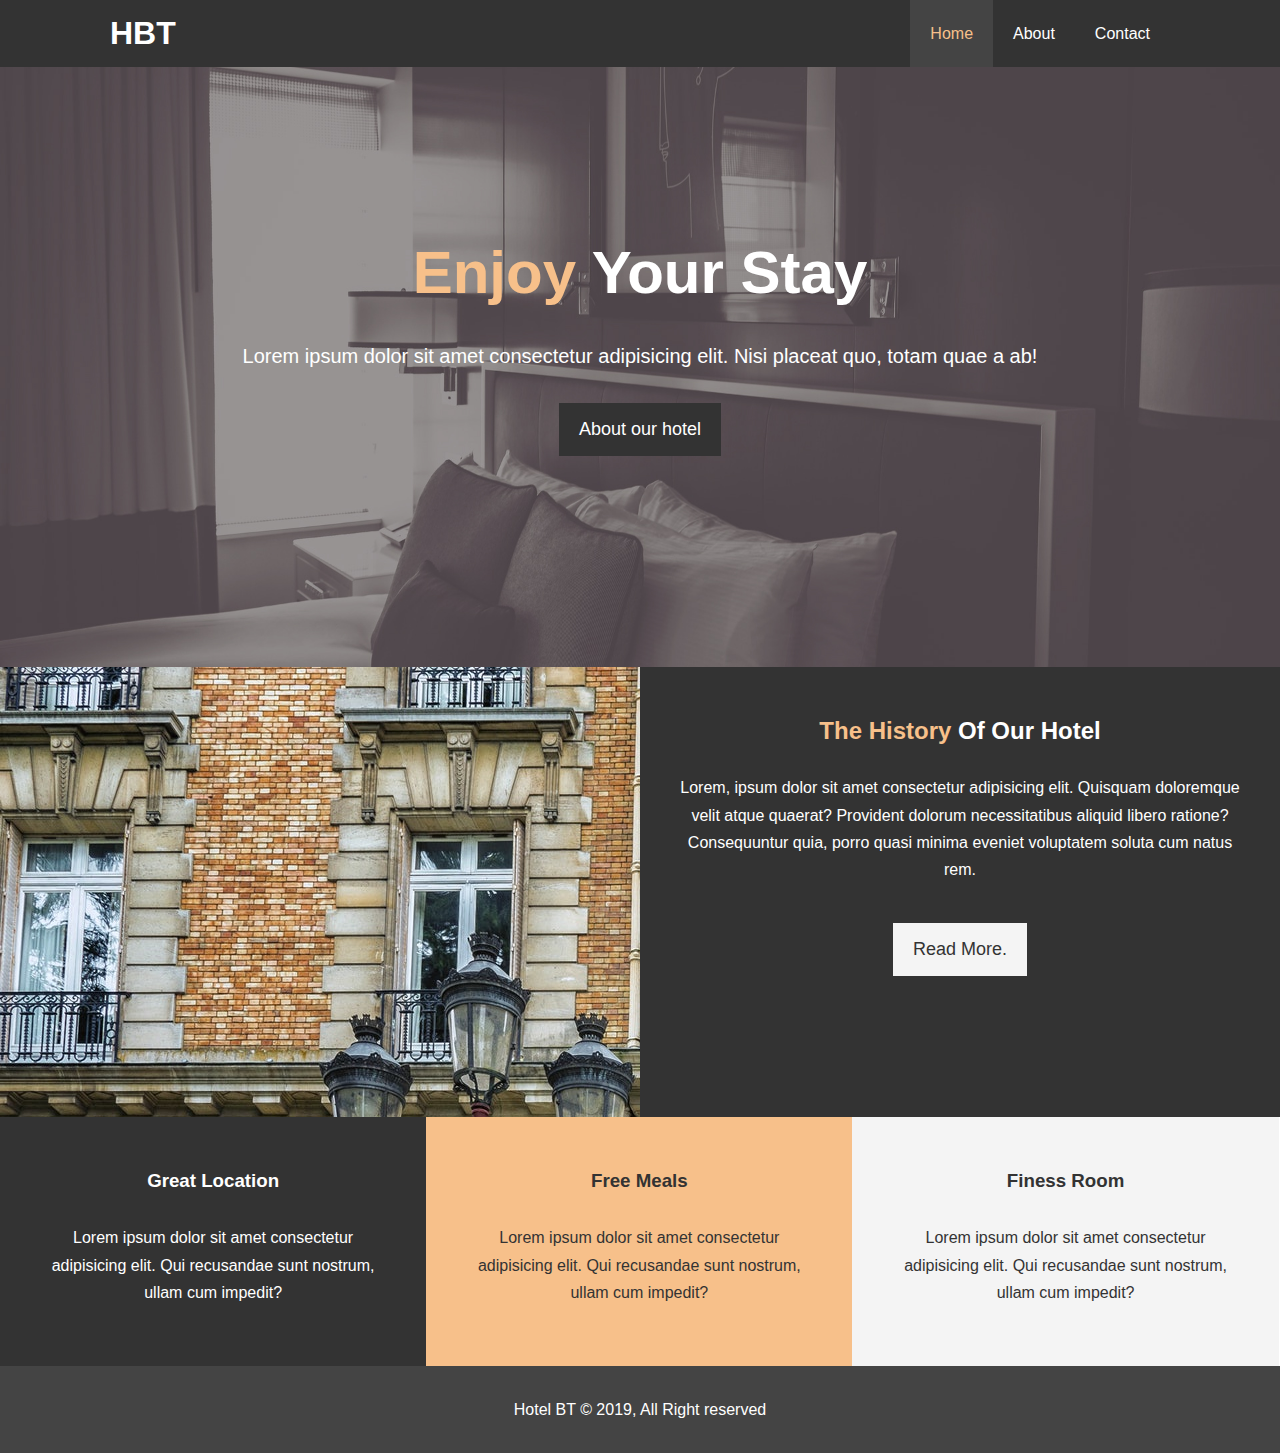
<file: index.html>
<!DOCTYPE html>
<html lang="en">
  <head>
    <meta charset="UTF-8" />
    <meta name="viewport" content="width=device-width, initial-scale=1.0" />
    <meta http-equiv="X-UA-Compatible" content="ie=edge" />
    <meta
      name="description"
      content="Welcome to the most extraordinary hotel in Boston"
    />
    <meta name="keywords" content="hotel, boston hotel, new england hotel" />
    <link
      rel="stylesheet"
      href="https://use.fontawesome.com/releases/v5.7.1/css/all.css"
      integrity="sha384-fnmOCqbTlWIlj8LyTjo7mOUStjsKC4pOpQbqyi7RrhN7udi9RwhKkMHpvLbHG9Sr"
      crossorigin="anonymous"
    />
    <link rel="stylesheet" href="css/style.css" />
    <link
      rel="stylesheet"
      media="screen and (max-width: 768px)"
      href="css/mobile.css"
    />
    <title>Hotel BT | Welcome</title>
  </head>

  <body>
    <header>
      <nav id="navbar">
        <div class="container">
          <h1 class="logo"><a href="#">HBT</a></h1>
          <ul>
            <li><a class="current" href="index.html">Home</a></li>
            <li><a href="about.html">About</a></li>
            <li><a href="contact.html">Contact</a></li>
          </ul>
        </div>
      </nav>
      <div id="showcase">
        <div class="container">
          <div class="showcase-content">
            <h1><span class="text-primary">Enjoy</span> Your Stay</h1>
            <p class="lead">
              Lorem ipsum dolor sit amet consectetur adipisicing elit. Nisi
              placeat quo, totam quae a ab!
            </p>
            <a class="btn" href="about.html">About our hotel</a>
          </div>
        </div>
      </div>
    </header>

    <section id="home-info" class="bg-dark">
      <div class="info-img"></div>
      <div class="info-content">
        <h2><span class="text-primary">The History</span> Of Our Hotel</h2>
        <p>
          Lorem, ipsum dolor sit amet consectetur adipisicing elit. Quisquam
          doloremque velit atque quaerat? Provident dolorum necessitatibus
          aliquid libero ratione? Consequuntur quia, porro quasi minima eveniet
          voluptatem soluta cum natus rem.
        </p>
        <a href="about.html" class="btn btn-light">Read More.</a>
      </div>
    </section>

    <section id="features">
      <div class="box bg-dark">
        <i class="fas fa-hotel fa-3x"></i>
        <h3>Great Location</h3>
        <p>
          Lorem ipsum dolor sit amet consectetur adipisicing elit. Qui
          recusandae sunt nostrum, ullam cum impedit?
        </p>
      </div>
      <div class="box bg-primary">
        <i class="fas fa-utensils fa-3x"></i>
        <h3>Free Meals</h3>
        <p>
          Lorem ipsum dolor sit amet consectetur adipisicing elit. Qui
          recusandae sunt nostrum, ullam cum impedit?
        </p>
      </div>
      <div class="box bg-light">
        <i class="fas fa-dumbbell fa-3x"></i>
        <h3>Finess Room</h3>
        <p>
          Lorem ipsum dolor sit amet consectetur adipisicing elit. Qui
          recusandae sunt nostrum, ullam cum impedit?
        </p>
      </div>
    </section>
    <div class="clr"></div>
    <footer id="main-footer">
      <p>Hotel BT &copy; 2019, All Right reserved</p>
    </footer>
  </body>
</html>
</file>
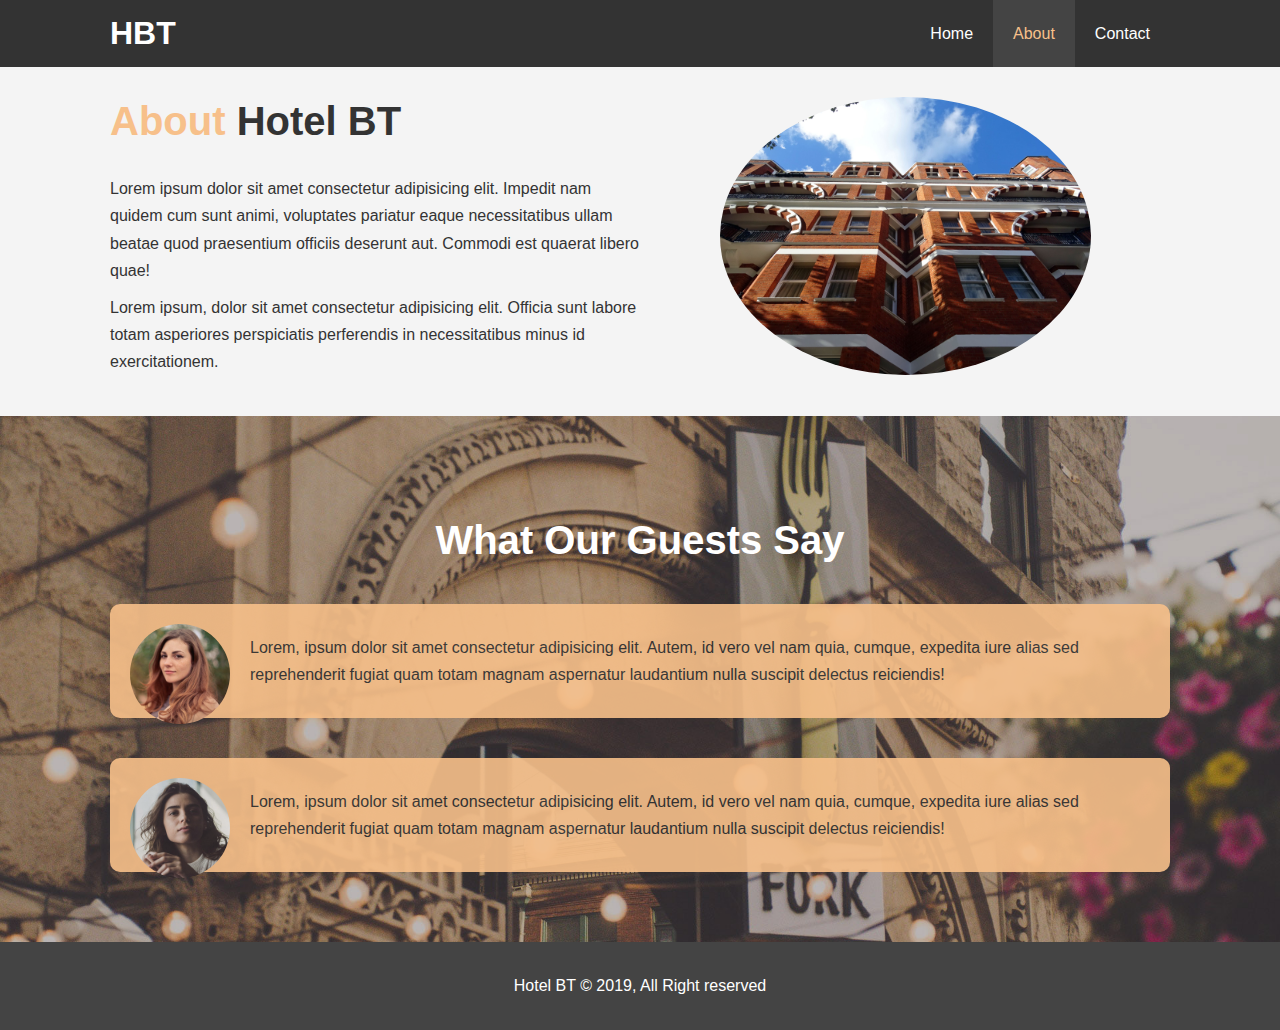
<file: about.html>
<!DOCTYPE html>
<html lang="en">
  <head>
    <meta charset="UTF-8" />
    <meta name="viewport" content="width=device-width, initial-scale=1.0" />
    <meta http-equiv="X-UA-Compatible" content="ie=edge" />
    <meta
      name="description"
      content="Welcome to the most extraordinary hotel in Boston"
    />
    <meta name="keywords" content="hotel, boston hotel, new england hotel" />
    <link rel="stylesheet" href="css/style.css" />
    <link
      rel="stylesheet"
      media="screen and (max-width: 768px)"
      href="css/mobile.css"
    />
    <title>Hotel BT | About</title>
  </head>

  <body>
    <header>
      <nav id="navbar">
        <div class="container">
          <h1 class="logo"><a href="#">HBT</a></h1>
          <ul>
            <li><a href="index.html">Home</a></li>
            <li><a class="current" href="about.html">About</a></li>
            <li><a href="contact.html">Contact</a></li>
          </ul>
        </div>
      </nav>
    </header>

    <section id="about-info" class="bg-light py-3">
      <div class="container">
        <div class="info-left">
          <h1 class="l-heading">
            <span class="text-primary">About</span> Hotel BT
          </h1>
          <p>
            Lorem ipsum dolor sit amet consectetur adipisicing elit. Impedit nam
            quidem cum sunt animi, voluptates pariatur eaque necessitatibus
            ullam beatae quod praesentium officiis deserunt aut. Commodi est
            quaerat libero quae!
          </p>
          <p>
            Lorem ipsum, dolor sit amet consectetur adipisicing elit. Officia
            sunt labore totam asperiores perspiciatis perferendis in
            necessitatibus minus id exercitationem.
          </p>
        </div>
        <div class="info-right">
          <img src="./images/photo-2.jpg" alt="" />
        </div>
      </div>
    </section>
    <div class="clr"></div>
    <section id="testimonials" class="py-3">
      <div class="container">
        <h2 class="l-heading">What Our Guests Say</h2>
        <div class="testimonial bg-primary">
          <img src="./images/person-1.jpg" alt="Samantha" />
          <p>
            Lorem, ipsum dolor sit amet consectetur adipisicing elit. Autem, id
            vero vel nam quia, cumque, expedita iure alias sed reprehenderit
            fugiat quam totam magnam aspernatur laudantium nulla suscipit
            delectus reiciendis!
          </p>
        </div>
        <div class="testimonial bg-primary">
          <img src="./images/person-2.jpg" alt="Jen" />
          <p>
            Lorem, ipsum dolor sit amet consectetur adipisicing elit. Autem, id
            vero vel nam quia, cumque, expedita iure alias sed reprehenderit
            fugiat quam totam magnam aspernatur laudantium nulla suscipit
            delectus reiciendis!
          </p>
        </div>
      </div>
      <div class="clr"></div>
    </section>
    <footer id="main-footer">
      <p>Hotel BT &copy; 2019, All Right reserved</p>
    </footer>
  </body>
</html>
</file>
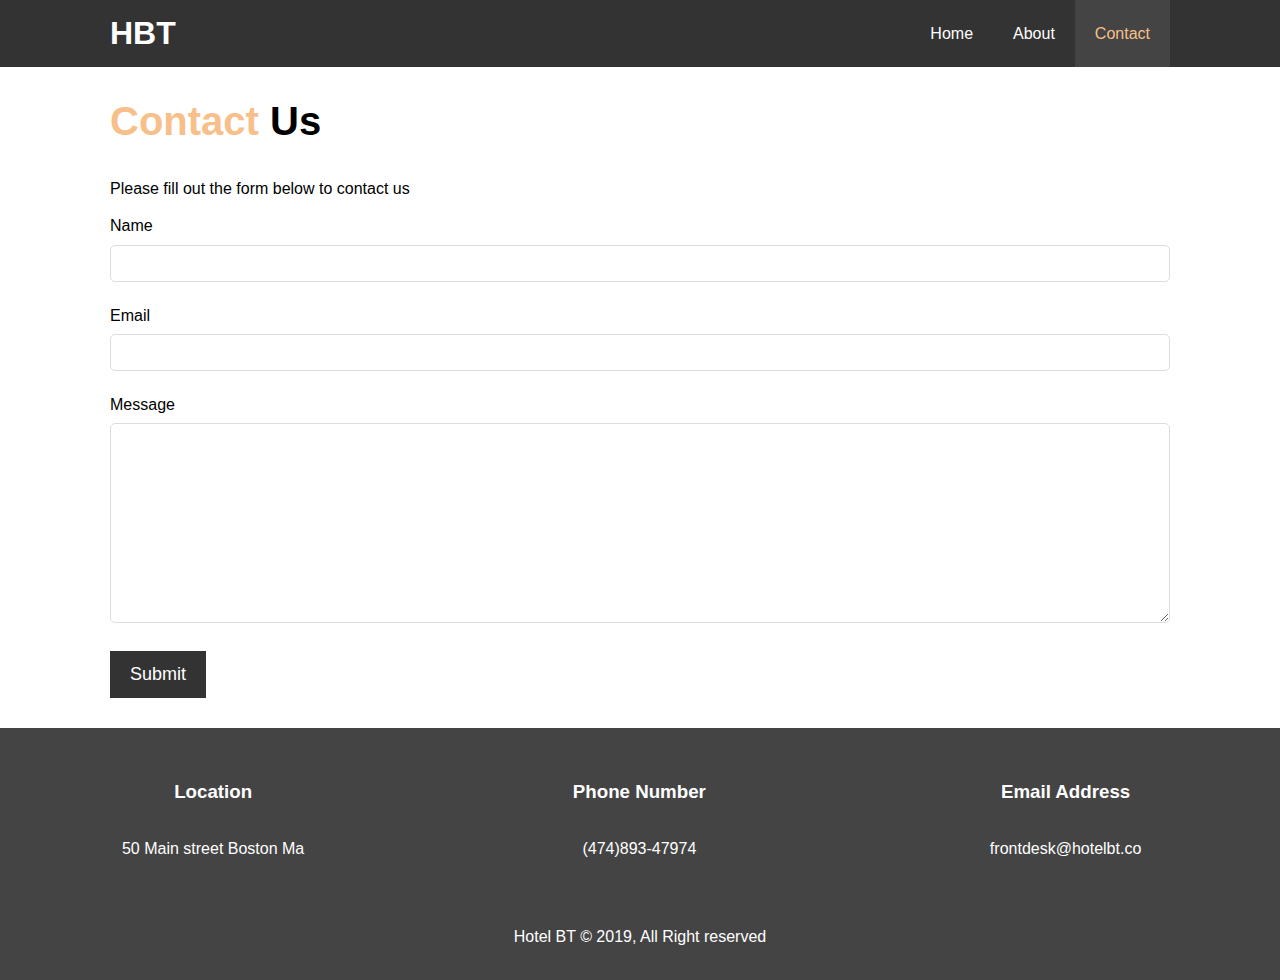
<file: contact.html>
<!DOCTYPE html>
<html lang="en">

<head>
    <meta charset="UTF-8">
    <meta name="viewport" content="width=device-width, initial-scale=1.0">
    <meta http-equiv="X-UA-Compatible" content="ie=edge">
    <meta name="description" content="Welcome to the most extraordinary hotel in Boston">
    <meta name="keywords" content="hotel, boston hotel, new england hotel">
    <link rel="stylesheet" href="https://use.fontawesome.com/releases/v5.7.1/css/all.css" integrity="sha384-fnmOCqbTlWIlj8LyTjo7mOUStjsKC4pOpQbqyi7RrhN7udi9RwhKkMHpvLbHG9Sr"
        crossorigin="anonymous">
    <link rel="stylesheet" href="css/style.css">
    <link
      rel="stylesheet"
      media="screen and (max-width: 768px)"
      href="css/mobile.css"
    />
    <title>Hotel BT | About</title>
</head>

<body>
    <header>
        <nav id="navbar">
            <div class="container">
                <h1 class="logo"><a href="#">HBT</a></h1>
                <ul>
                    <li><a href="index.html">Home</a></li>
                    <li><a href="about.html">About</a></li>
                    <li><a class="current" href="contact.html">Contact</a></li>
                </ul>
            </div>
        </nav>
    </header>

    <section id="contact-form" class="py-3">
        <div class="container">
            <h1 class="l-heading">
                <span class="text-primary">Contact</span> Us
            </h1>
            <p>Please fill out the form below to contact us</p>
            <form action="process.php">
                <div class="form-group">
                    <label for="name">Name</label>
                    <input type="text" name="name" id="name">
                </div>
                <div class="form-group">
                    <label for="email">Email</label>
                    <input type="text" name="email" id="email">
                </div>
                <div class="form-group">
                    <label for="message">Message</label>
                    <textarea name="message" id="message"></textarea>
                </div>
                <button type="submit" class="btn">Submit</button>
            </form>
        </div>
    </section>
    <section id="contact-info" class="bg-dark">
        <div class="box">
            <i class="fas fa-hotel fa-3x"></i>
            <h3>Location</h3>
            <p>50 Main street Boston Ma</p>
        </div>
        <div class="box">
            <i class="fas fa-phone fa-3x"></i>
            <h3>Phone Number</h3>
            <p>(474)893-47974</p>
        </div>
        <div class="box">
            <i class="fas fa-envelope fa-3x"></i>
            <h3>Email Address</h3>
            <p>frontdesk@hotelbt.co</p>
        </div>
    </section>

    <footer id="main-footer">
        <p>Hotel BT &copy; 2019, All Right reserved</p>
    </footer>
</body>

</html>
</file>
<file: css/mobile.css>
#navbar .logo{
    float:none; 
    text-align:center;
}

#navbar ul, 
#navbar ul li {
    float: none;
}

#navbar ul li a{
    padding: 5px;
    border-bottom: #444 dotted 1px
}
/* Showcase */
#showcase{
    height: 100%;
}

#showcase .showcase-content{
    padding-top: 70px;
    padding-bottom: 30px;
}

/* Home info */
#home-info{
    /* height: 550px; */
}

#home-info .info-img{
    display: none;
}
#home-info .info-content {
    float: none;
    width: 100%;
}

/* Box */

.box {
    float: none; 
    width: 100%;
}

/* About info */
#about-info .info-right, 
#about-info .info-left{
    float: none;
    width:100%;
}

#about-info .info-right{
    margin-top: 30px;
}

.l-heading{
    text-align: center;
}

/* Contact */

#contact-info .box {
    border-bottom: #444 dotted 1px;
}
</file>
<file: css/style.css>
/* css Resets */
*{
    box-sizing: border-box;
    margin: 0; 
    padding: 0;
}

/* Main styling */
html, body{
    font-family: 'Segoe UI', Tahoma, Geneva, Verdana, sans-serif;
    line-height: 1.7em;
}

a {
    color: #333;
    text-decoration: none;
}

h1, h2, h3{
    padding-bottom: 20px;
}

p {
    margin: 10px 0 ;
}

/* Utility classes */
.container{
    margin: auto; 
    max-width: 1100px;
    overflow: auto; 
    padding: 0 20px;
}
 
.text-primary{
    color: #f7c08a;
}

.lead{
    font-size:20px;
}

.btn{
    display: inline-block; 
    font-size: 18px; 
    color: #fff; 
    background:#333;
    padding: 13px 20px;
    border: none;
    cursor: pointer;
}

.btn:hover{
    background: #f7c08a;
    color: #333;
}

.btn-light {
    background: #f4f4f4;
    color:#333;
}

.bg-dark{
    background: #333;
    color:#fff;
}

.bg-light{
    background: #f4f4f4;
    color:#333;
}

.bg-primary{
    background:#f7c08a; 
    color:  #333;
}

.clr{
    clear: both;
}

.l-heading {
    font-size: 40px;
    line-height: 1.2;
}
/* Padding */
.py-1 {
    padding: 10px 0;
}

.py-2 {
    padding: 20px 0;
}

.py-3 {
   padding: 30px 0;
}
/* Navbar */
#navbar {
    background:#333;
    overflow: auto; /*background shows no matter what*/
}

#navbar a {
    color:#fff;
}

#navbar h1 {
    padding-top: 20px;
    float: left;
}

#navbar ul {
    list-style: none;
    float:right;
}

#navbar li {
    float: left;
}

#navbar ul li a {
    display: block; 
    padding: 20px;
    text-align: center
}

#navbar ul li a:hover, 
#navbar ul li a.current {
    background: #444; 
    color: #f7c08a;
}

#showcase{
    background: url('../images/showcase.jpg') no-repeat center center/cover;
    height: 600px;
}

#showcase .showcase-content{
    color: #fff;
    text-align: center;
    padding-top: 170px;
}

#showcase .showcase-content h1 {
    font-size: 60px;
    line-height: 1.2em;
}

#showcase .showcase-content p {
    padding-bottom: 20px;
    line-height: 1.7em;
}

/* Home Info */
#home-info{
    height: 450px;
}

#home-info .info-img{
    float: left;
    width: 50%;
    background: url('../images/photo-1.jpg') no-repeat;
    min-height: 100%;
}

#home-info .info-content {
    float: right;
    width: 50%;
    min-height: 100%;
    text-align: center;
    padding: 50px 30px; 
    overflow: hidden;
}

#home-info .info-content p{
    padding-bottom: 30px;
}

/* Features */
.box{
    float: left;
    width:33.3%;
    padding: 50px;
    text-align: center;
}

.box i{
    margin-bottom: 10px;
}

/*About info  */

#about-info .info-right{
    float: right;
    width: 50%; 
    min-height: 100%
}

#about-info .info-right img{
    display: block;
    margin:auto;
    width: 70%; 
    border-radius: 50%;
}

#about-info .info-left{
    float:left;
    width: 50%;
    min-height: 100%;
}

/* Testimonials */
#testimonials {
    height: 100%;
    background: url('../images/test-bg.jpg') no-repeat 
    center center/cover;
    padding-top: 100px;
}

#testimonials  h2 {
    color: white;
    text-align: center; 
    padding-bottom: 40px;
}

#testimonials .testimonial{
    padding: 20px;
    margin-bottom: 40px;
    border-radius: 10px;
    opacity: 0.9;
}

#testimonials .testimonial img{
    width:100px;
    float: left;
    margin-right: 20px;
    border-radius: 50%;
}

/* Contact form */

#contact-form .form-group {
    margin-bottom: 20px;
}

#contact-form label{
    display: block; 
    margin-bottom: 5px;
} 

#contact-form input, 
#contact-form textarea {
    width: 100%; 
    padding: 10px;
    border: 1px solid #ddd;
    border-radius: 5px;
} 

#contact-form textarea {
    height: 200px;
}

#contact-form input:focus, 
#contact-form textarea:focus {
    outline:none;
    border-color: #f7c08a;
}

/* Footer */
#main-footer{
    text-align: center;
    background:#444;
    color:#fff;
    padding:20px;
}
</file>
